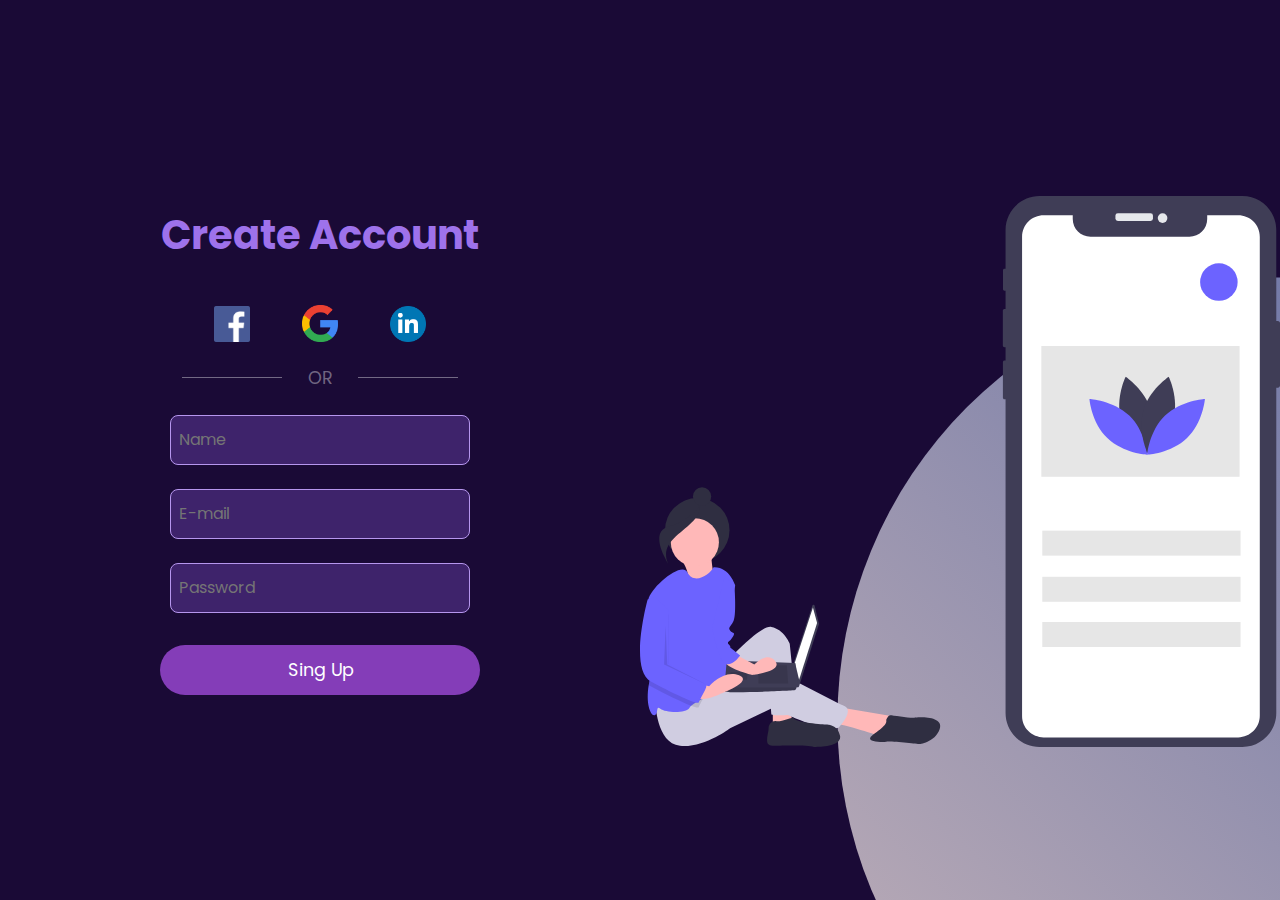
<file: Index.html>
<!DOCTYPE html>
<html lang="pt-br">
<head>
    <meta charset="UTF-8">
    <meta http-equiv="X-UA-Compatible" content="IE=edge">
    <meta name="viewport" content="width=device-width, initial-scale=1.0">
    <link rel="stylesheet" href="Css/style.css">
    <title>Sing Up Form</title>
</head>
<body>
    
    <main>
        <section class="login-container">
            <h1>Create Account</h1>
            <div class="social-media">
                <a href="https://www.facebook.com/" target="_blank">
                    <img src="Imagens/facebook.png" alt="facebook">
                </a>
                <a href="https://www.google.com/accounts/Login?hl=pt-br" target="_blank">
                    <img src="Imagens/google.png" alt="google">
                </a>
                <a href="https://www.linkedin.com/" target="_blank"><img src="Imagens/linkedin.png" alt="linkedin">
                </a>
            </div> <!--Fim da div social media-->

            <div class="alternativa">
                <span>OR</span>
            </div>

            <form action="">
                <label for="name" class="sr-only">Name</label>
                <!-- <span>Name</span> -->
                <input type="text" name="name" id="name" class="focus" placeholder="Name">

                <label for="email" class="sr-only">E-mail</label>
                <!-- <span>Email</span> -->
                <input type="text" name="email" id="email" class="focus" placeholder="E-mail">

                <label for="password" class="sr-only">Password</label>
                <!-- <span>Password</span> -->
                <input type="password" name="password" id="password" class="focus" placeholder="Password">

                <input type="submit" value="Sing Up">
            </form>
        </section>
        
        <section class="images">
            <img src="Imagens/mobile.svg" alt="">
        <div class="circle"></div>
        </section>
    </main>

    
</body>
</html>
</file>
<file: Css/style.css>
@charset "UTF-8";
@import url('https://fonts.googleapis.com/css2?family=Poppins:wght@100;200;300;400;500;600;700;800;900&display=swap');

*{
    margin: 0%;
    padding: 0%;
    border: 0%;
    box-sizing: border-box;
    font-family: "Poppins", sans-serif;
}

body{
    width: 100%;
    height: 100%;
    background-color: #1a0a36;
    color: white;
    font-weight: 500px;
    display: flex;
    align-items: center;
    justify-content: center;

    margin: 0 auto;
}

/*Menu Lateral*/

.toggle{
    width: 40px;
    height: 40px;
    background: url(../imagens/menu.png);
    background-position: center;
    background-repeat: no-repeat;
    background-size: 30px;
    cursor: pointer;
}

.toggle.active{
    background: url(../imagens/close.png);
    background-position: center;
    background-repeat: no-repeat;
    background-size: 20px;
    cursor: pointer;
}

/*fim menu lateral*/

main{
    width: 100vw;
    height: 100vh;
    display: flex;
    flex-direction: row;
    align-items: center;
    justify-content: center;
    overflow: hidden;
}

main .login-container{
    width: 50%;
    min-width: 360px;
    text-align: center;
}

main .login-container h1{
    color: #9e72eb;
    font-size: 2.5rem;
    margin-bottom: 2.5rem;
    text-align: center;
}

main .social-media a{
    text-decoration: none;
}

main .social-media img{
    width: 36px;
    margin-left: 3rem;
}

main .social-media a:first-child img{
    margin-left: 0;
}

main .alternativa{
    margin-top: 1rem;
}

main .alternativa span{
    font-size: 1.1rem;
    font-weight: 400;
    color: rgba(255, 255, 255, 0.39);
    position: relative;
}

main .alternativa span::before, 
main .alternativa span::after{
    position: absolute;
    content: '';
    height: 1px;
    width: 100px;
    bottom: 50%;
    right: 50px;
    background: rgba(255, 255, 255, 0.39);
}

main .alternativa span::after{
    left: 50px;
}

.sr-only{
    position: absolute;
    width: 1px;
    height: 1px;
    padding: 0;
    margin:  -1px;
    overflow: hidden;
    clip: rect(0, 0, 0, 0);
    white-space: nowrap;
    border-width: 0;
}

main form{
    display: flex;
    flex-direction: column;
    align-items: center;
}

/* main form span{
    font-size: 1.1rem;
    margin-top: 2rem;
} */

main form input{
    background-color: #3E236B;
    width: 300px;
    height: 50px;
    padding: 0 0.5rem;
    margin-top: 1.5rem;
    outline: none;
    color:#B696EE;
    font-size: 1rem;
    border: 1px solid;
    border-radius: 8px;
}

main form input[type="submit"]{
    margin-top: 2rem;
    cursor: pointer;
    width: 50%;
    border: none;
    border-radius: 32px;
    background-color: #843DB8;
    font-size: 1.1rem;
    color: white;
    transition: 0.5s;
}

main form input[type="submit"]:hover{
    background-color: #46DDEB;
    transition: 0.3s;
}

section.images{
    width: 50%;
}

section.images img{
    width: 100%;
    padding-top: 50px;
}

section.images .circle {
    position: absolute;
    height: 100%;
    width: 100%;
    top: 0;
    left: 0;
    background: linear-gradient(45deg, #E8CBC0, #636FA4);
    clip-path: circle(40% at right 80%);
    z-index: -1;
}

.focus:focus{
    background-color: rgba(131, 54, 182, 0.658);
}

@media screen and (min-width: 900px) and (max-width: 1200px) {
    section.images img {
        width: 110%;
    }

    section.images .circle {
        clip-path: circle(35% at right 80%);
    }
}

@media screen and (max-width: 900px) {
    section.images {
        display: none;
    }
}
@media screen and (max-width: 450px) {
    main .alternative span {
        font-size: 0.8rem;
    }

    main form label span, main form input[type="submit"] {
        font-size: 1rem;
    }
}
/*Fim pagina de login*/
</file>
